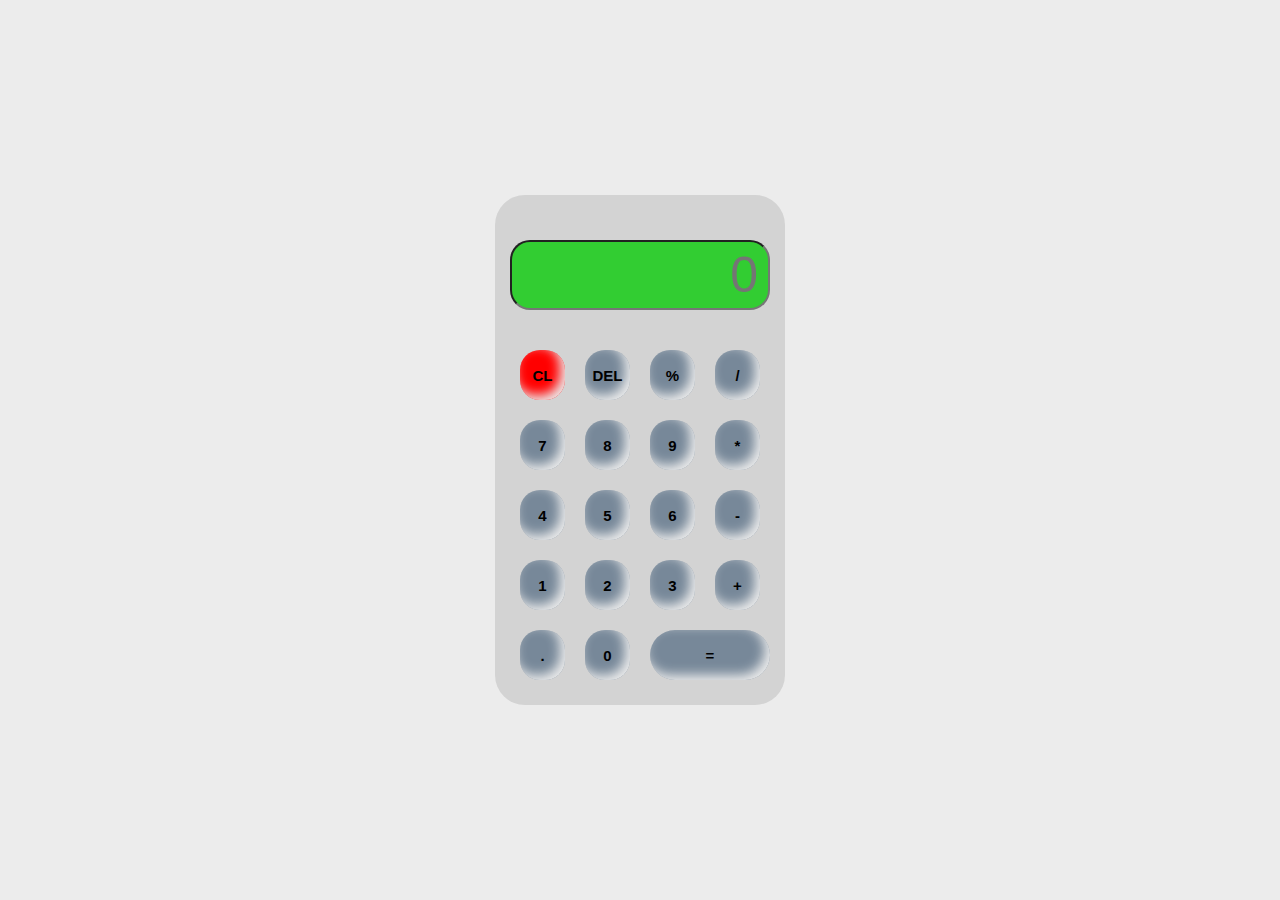
<file: index.html>
<!DOCTYPE html>
<html lang="en">
<head>
    <meta charset="UTF-8">
    <meta http-equiv="X-UA-Compatible" content="IE=edge">
    <meta name="viewport" content="width=device-width, initial-scale=1.0">
    <title>Document</title>
    <link rel="stylesheet" href="index3.css">
</head>
<body>
    
    <div class="container">
        <div class="calculator">
            <input type="text" placeholder="0" id="output-screen">
            <button onclick="Clear()" class="clea">CL</button>
            <button onclick="del()">DEL</button>
            <button onclick="display('%')">%</button>
            <button onclick="display('/')" class="size">/</button>
            <button onclick="display('7')">7</button>
            <button onclick="display('8')">8</button>
            <button onclick="display('9')">9</button>
            <button onclick="display('*')" class="size">*</button>
            <button onclick="display('4')">4</button>
            <button onclick="display('5')">5</button>
            <button onclick="display('6')">6</button>
            <button onclick="display('-')" class="size">-</button>
            <button onclick="display('1')">1</button>
            <button onclick="display('2')">2</button>
            <button onclick="display('3')">3</button>
            <button onclick="display('+')" class="size">+</button>
            <button onclick="display('.')">.</button>
            <button onclick="display('0')">0</button>
            <button onclick="calculate()" class="equal">=</button>

            
        </div>

    </div>
    <script>
        let outputscreen= document.getElementById("output-screen");

        function display(num) {
            outputscreen.value += num;
            
        }
        function calculate() {
            try{
                outputscreen.value=eval(outputscreen.value);
            } 
            catch(err){
                    alert ('Invalid try again')
            }
            
        }
   
    function del() {
        outputscreen.value=outputscreen.value.slice(0,-1);
        
    }
function Clear() {
    outputscreen.value='';
    
}
   
    </script>
</body>
</html>
</file>
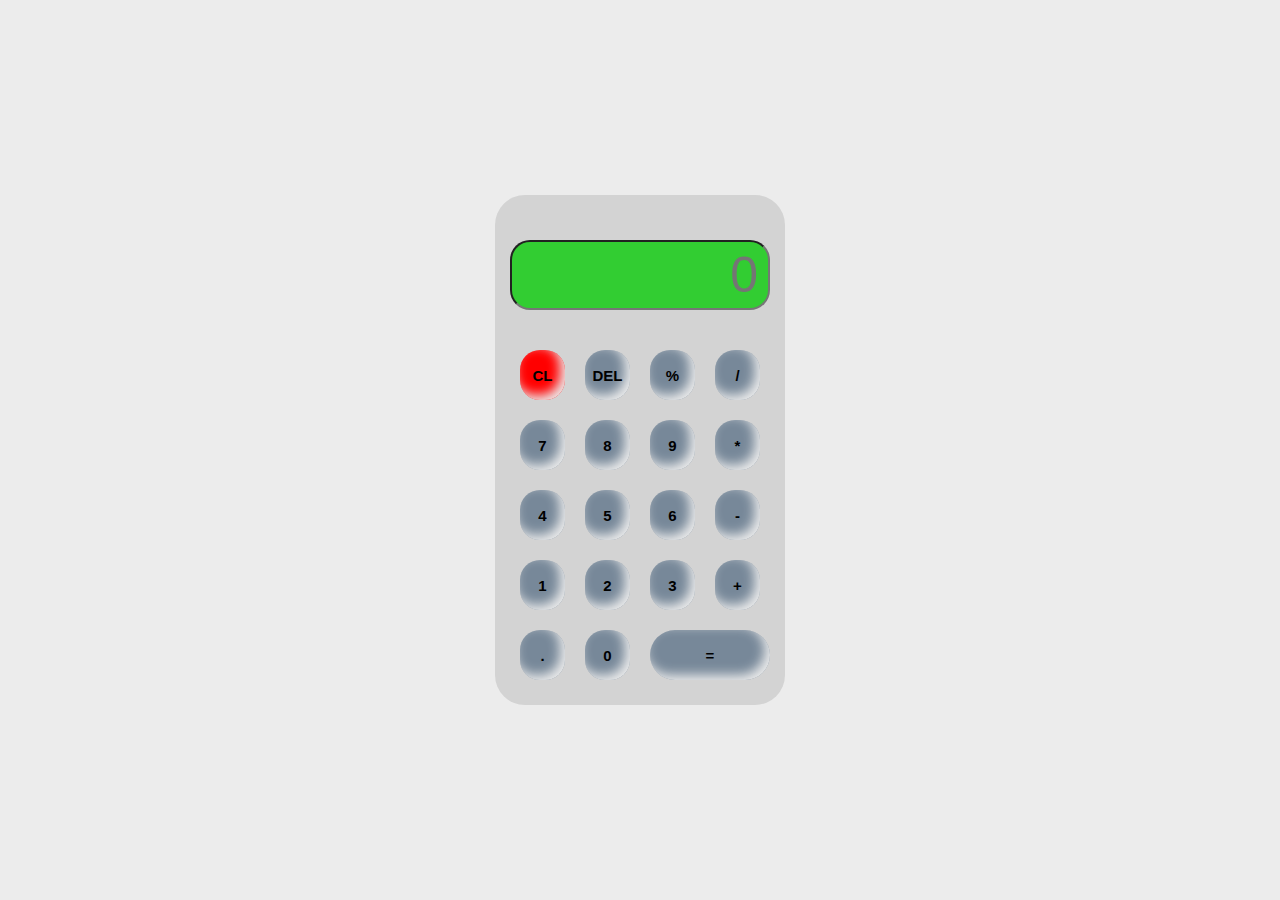
<file: index3.html>
<!DOCTYPE html>
<html lang="en">
<head>
    <meta charset="UTF-8">
    <meta http-equiv="X-UA-Compatible" content="IE=edge">
    <meta name="viewport" content="width=device-width, initial-scale=1.0">
    <title>Document</title>
    <link rel="stylesheet" href="index3.css">
</head>
<body>
    
    <div class="container">
        <div class="calculator">
            <input type="text" placeholder="0" id="output-screen">
            <button onclick="Clear()" class="clea">CL</button>
            <button onclick="del()">DEL</button>
            <button onclick="display('%')">%</button>
            <button onclick="display('/')" class="size">/</button>
            <button onclick="display('7')">7</button>
            <button onclick="display('8')">8</button>
            <button onclick="display('9')">9</button>
            <button onclick="display('*')" class="size">*</button>
            <button onclick="display('4')">4</button>
            <button onclick="display('5')">5</button>
            <button onclick="display('6')">6</button>
            <button onclick="display('-')" class="size">-</button>
            <button onclick="display('1')">1</button>
            <button onclick="display('2')">2</button>
            <button onclick="display('3')">3</button>
            <button onclick="display('+')" class="size">+</button>
            <button onclick="display('.')">.</button>
            <button onclick="display('0')">0</button>
            <button onclick="calculate()" class="equal">=</button>

            
        </div>

    </div>
    <script>
        let outputscreen= document.getElementById("output-screen");

        function display(num) {
            outputscreen.value += num;
            
        }
        function calculate() {
            try{
                outputscreen.value=eval(outputscreen.value);
            } 
            catch(err){
                    alert ('Invalid try again')
            }
            
        }
   
    function del() {
        outputscreen.value=outputscreen.value.slice(0,-1);
        
    }
function Clear() {
    outputscreen.value='';
    
}
   
    </script>
</body>
</html>
</file>
<file: index3.css>
*{
    margin: 0px;
    padding: 0px;
    box-sizing: border-box;
    background-color: #ececec;
    font-family: sans-serif;
    outline: none;
}
.container{
    height: 100vh;
    display: flex;
    justify-content: center;
    align-items: center;

}
.calculator{
     background-color: lightgrey;
     padding: 15px;
     border-radius: 30px;
     box-shadow: inset 5px 5px 12px lightgrey
                        5px 5px 12px rgba(0,0,0,.16);
                        
                   display: grid;
                   grid-template-columns: repeat(4,65px);     
}
input{

    grid-column: span 4;
    height: 70px;
    width: 260px;
    background-color: limegreen;
    box-shadow: inset -5px -5px 12px #ececec
                inset 5px 5px 12px  blue;
                border-radius: none;
                border-radius: 20px;
                color: rgba(70, 70, 70, );
                font-size: 50px;
                text-align: end;
                /* margin: auto; */
                margin-top: 30px;
                margin-bottom: 30px;
                padding: 10px;
                
            }
            button{
                height: 50px;
                margin: 10px;
                background-color: lightslategray;
                box-shadow: inset -5px -5px 12px #ececec;
                            inset: 5px 5px 12px ; 
                            border:none;
                            border-radius: 20px;
                            margin: 10px;
                            font-size: 15px;
                            font-weight: bold;
            }

            .equal{
                width: 120px;
                border-radius: 30px;
            }
            .clea{
                background-color:red;
            }
            .size{
                background-color:;
            }
</file>
